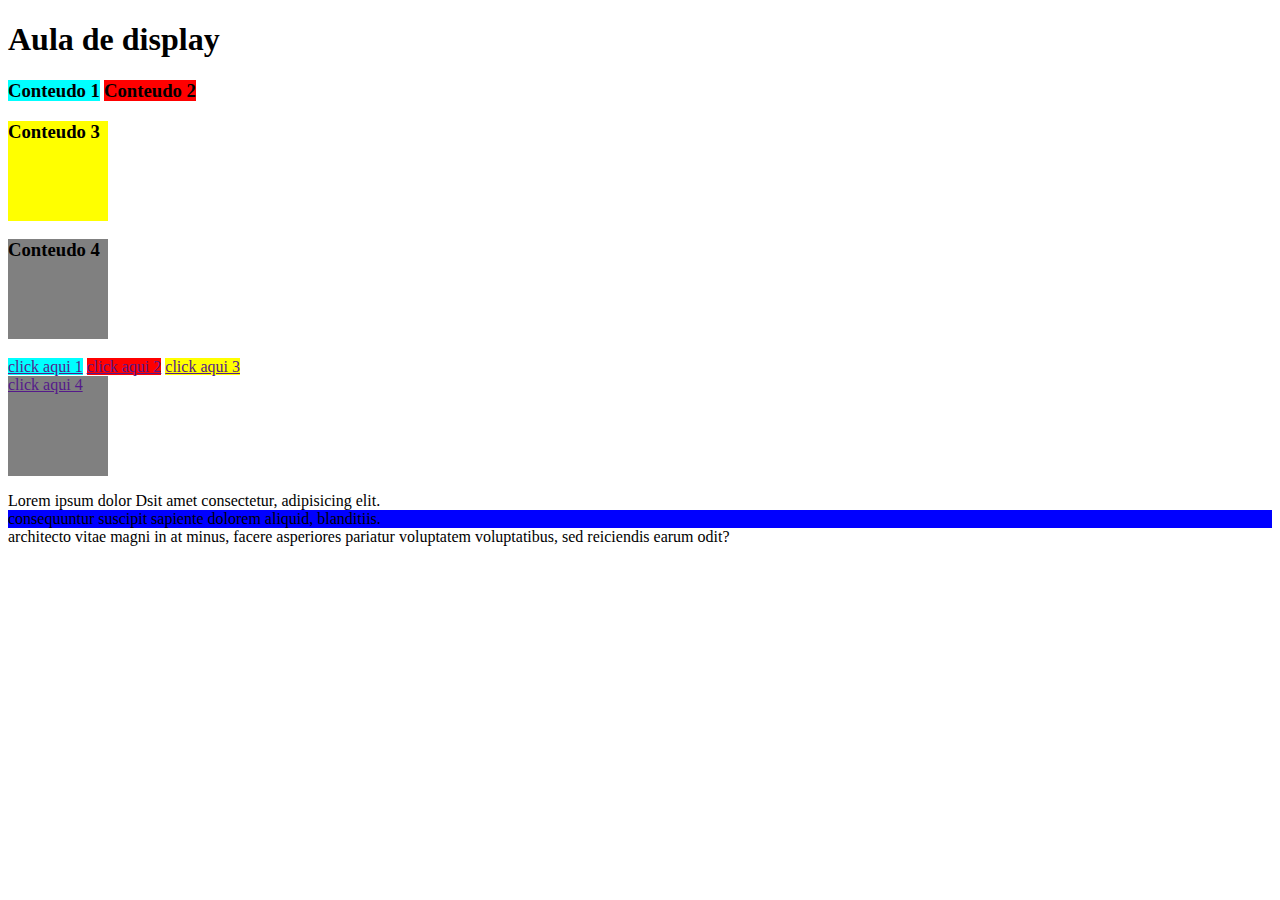
<file: index.htm>
<!DOCTYPE html>
<html lang="pt-br">
<head>
    <meta charset="UTF-8">
    <meta name="viewport" content="width=device-width, initial-scale=1.0">
    <title>Document</title>
    <style>
        .cor1{
            background-color: aqua;
            width: 100px;
            height: 100px;
            display: inline;
        }
        .cor2{
            background-color: red;
            width: 100px;
            height: 100px;
            display: inline;
        }
        .cor3{
            background-color: yellow;
            width: 100px;
            height: 100px;
        }
        .cor4{
            background-color: gray;
            width: 100px;
            height: 100px;
            display: block;
        }
        span{
            background-color: blue;
            display: block;
        }
    </style>
</head>
<body>
    <h1>Aula de display</h1>
    <h3 class="cor1">Conteudo 1</h3>
    <h3 class="cor2">Conteudo 2</h3>
    <h3 class="cor3">Conteudo 3</h3>
    <h3 class="cor4">Conteudo 4</h3>

    <a class="cor1" href="">click aqui 1</a>
    <a class="cor2" href="">click aqui 2</a>
    <a class="cor3" href="">click aqui 3</a>
    <a class="cor4" href="">click aqui 4</a>

    <p>Lorem ipsum dolor 
        Dsit amet consectetur, adipisicing elit. 
        <span> consequuntur suscipit sapiente dolorem aliquid, blanditiis.</span> architecto vitae magni in at minus, facere asperiores pariatur voluptatem voluptatibus, sed reiciendis earum odit?
    </p>


</body>
</html>
</file>
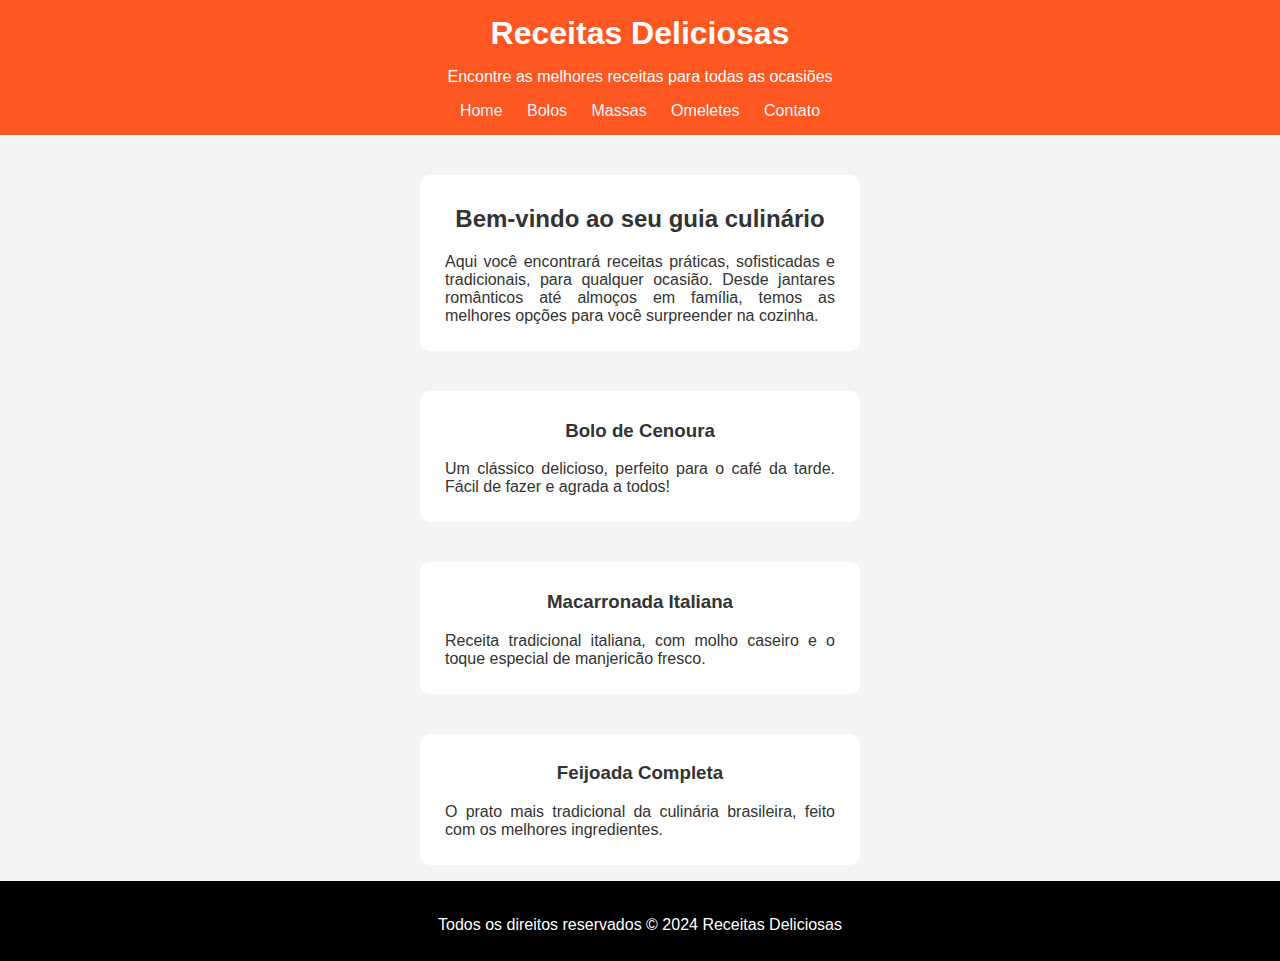
<file: index.html>
<!DOCTYPE html>
<html lang="pt-br">
  <head>
    <meta charset="UTF-8" />
    <meta name="viewport" content="width=device-width, initial-scale=1.0" />
    <title>Receitas Deliciosas</title>
    <link rel="stylesheet" href="style.css">
    
  </head>

  <body>
    <header>
      <h1>Receitas Deliciosas</h1>
      <p>Encontre as melhores receitas para todas as ocasiões</p>
      <nav>
        <a href="index.html">Home</a>
        <a href="bolo.html">Bolos</a>
        <a href="macarronada.html">Massas</a>
        <a href="omelete.html">Omeletes</a>
        <a href="formulario.html">Contato</a>
      </nav>
    </header>

    <main>
      <article class="artigo1" >
        <h2>Bem-vindo ao seu guia culinário</h2>
        <p class="intro">
          Aqui você encontrará receitas práticas, sofisticadas e tradicionais, para
          qualquer ocasião. Desde jantares românticos até almoços em família, temos
          as melhores opções para você surpreender na cozinha.
        </p>
      </article>
      
<div class="Conteudo"> 
      <article class="artigo2">
    <h3>Bolo de Cenoura</h3>
    <p>
      Um clássico delicioso, perfeito para o café da tarde. Fácil de
      fazer e agrada a todos!
    </p>
  </article>

  <article class="artigo3">
    <h3>Macarronada Italiana</h3>
    <p>
      Receita tradicional italiana, com molho caseiro e o toque
      especial de manjericão fresco.
    </p>
  </article>

  <article>
    <h3>Feijoada Completa</h3>
    <p>
      O prato mais tradicional da culinária brasileira, feito com os
      melhores ingredientes.
    </p>
  </article>       
 </div>
      
    </main>

    <footer>
      <p>Todos os direitos reservados &copy; 2024 Receitas Deliciosas</p>
    </footer>
  </body>
</html>
</file>
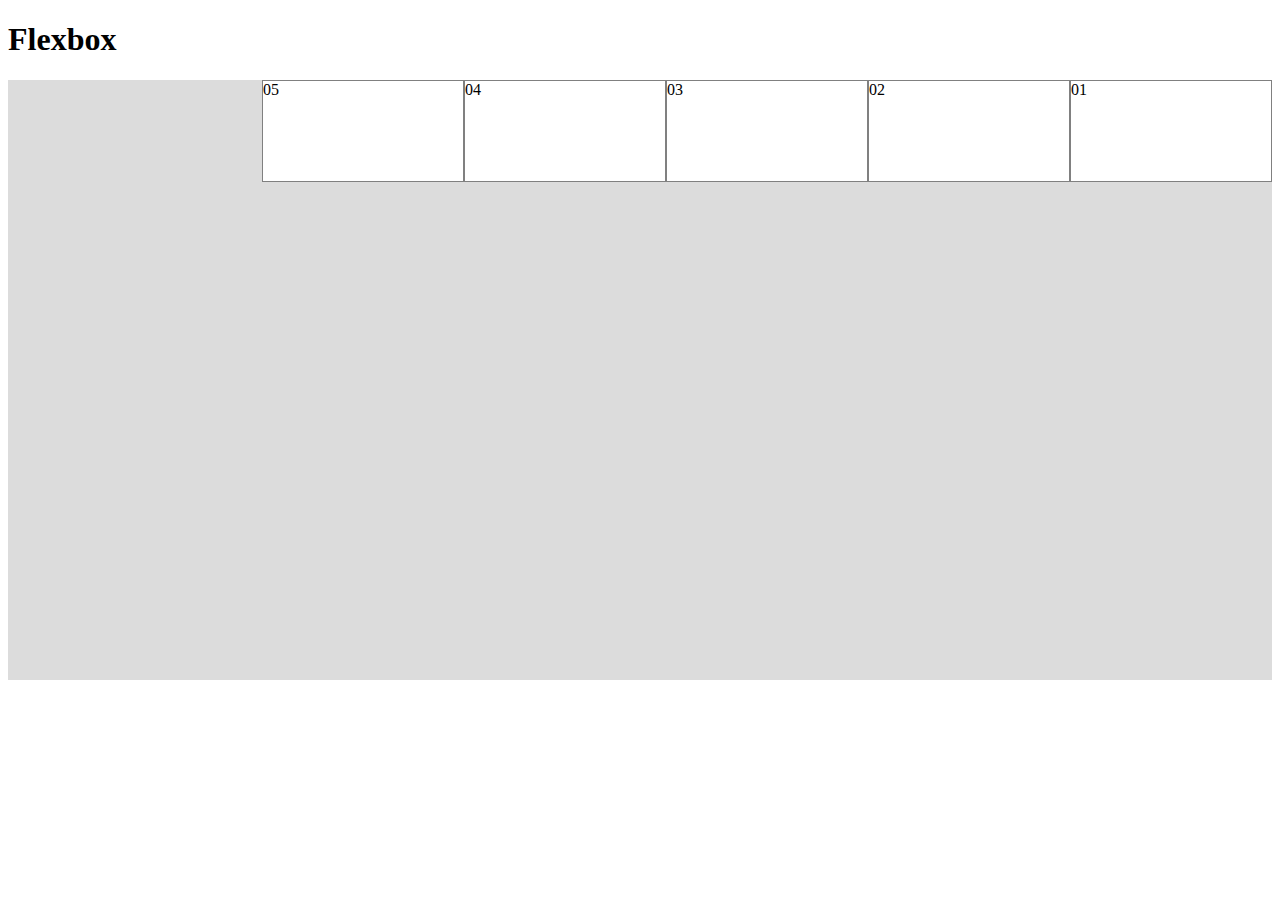
<file: aula-flex.html>
<!doctype html>
<html lang="pt-br">
	<head>
		<title>Flexbox - Flexible Box Layout</title>
		<meta charset="utf-8">

		<style type="text/css">
			
			#conteudo {
				background: #dcdcdc;
				height: 600px;
				display: flex;
                flex-direction: row-reverse;
                flex-wrap: nowrap;
    

				/*
				row|row-reverse|column|column-reverse 
				
				/* flex-direction: columns ; */
				*/
				/*
				nowrap|wrap|wrap-reverse
				
				flex-wrap: nowrap ;
				*/
				/*
				flex-start|flex-end|center|space-between|space-around
				
				justify-content: space-between ;
				*/
				/*
				stretch|center|flex-start|flex-end|baseline
				
				align-items:center;
				*/
			}

			.item {
				margin:10;
				background: white;
				border: 1px solid gray;
				height: 100px;
				width: 200px;
			}
			/*.ordem1{
				order: 1;
			}
			.ordem2{
				order: 2;
			}
			.ordem3{
				order:3;
			}
			.ordem4{
				order: 4;
			}

			.item1{
				flex-grow: 1;
			}
			.item2{
				flex-shrink: 3;
				flex-basis: 100;
			}
			*/
		</style>

	</head>

	<body>	

		<h1>Flexbox</h1>
		<div id="conteudo">
			<div class="item">01</div>
			<div class="item ">02</div>
			<div class="item">03</div>
			<div class="item ">04</div>
			<div class="item ">05</div>
		</div>

		
	</body>

</html>
</file>
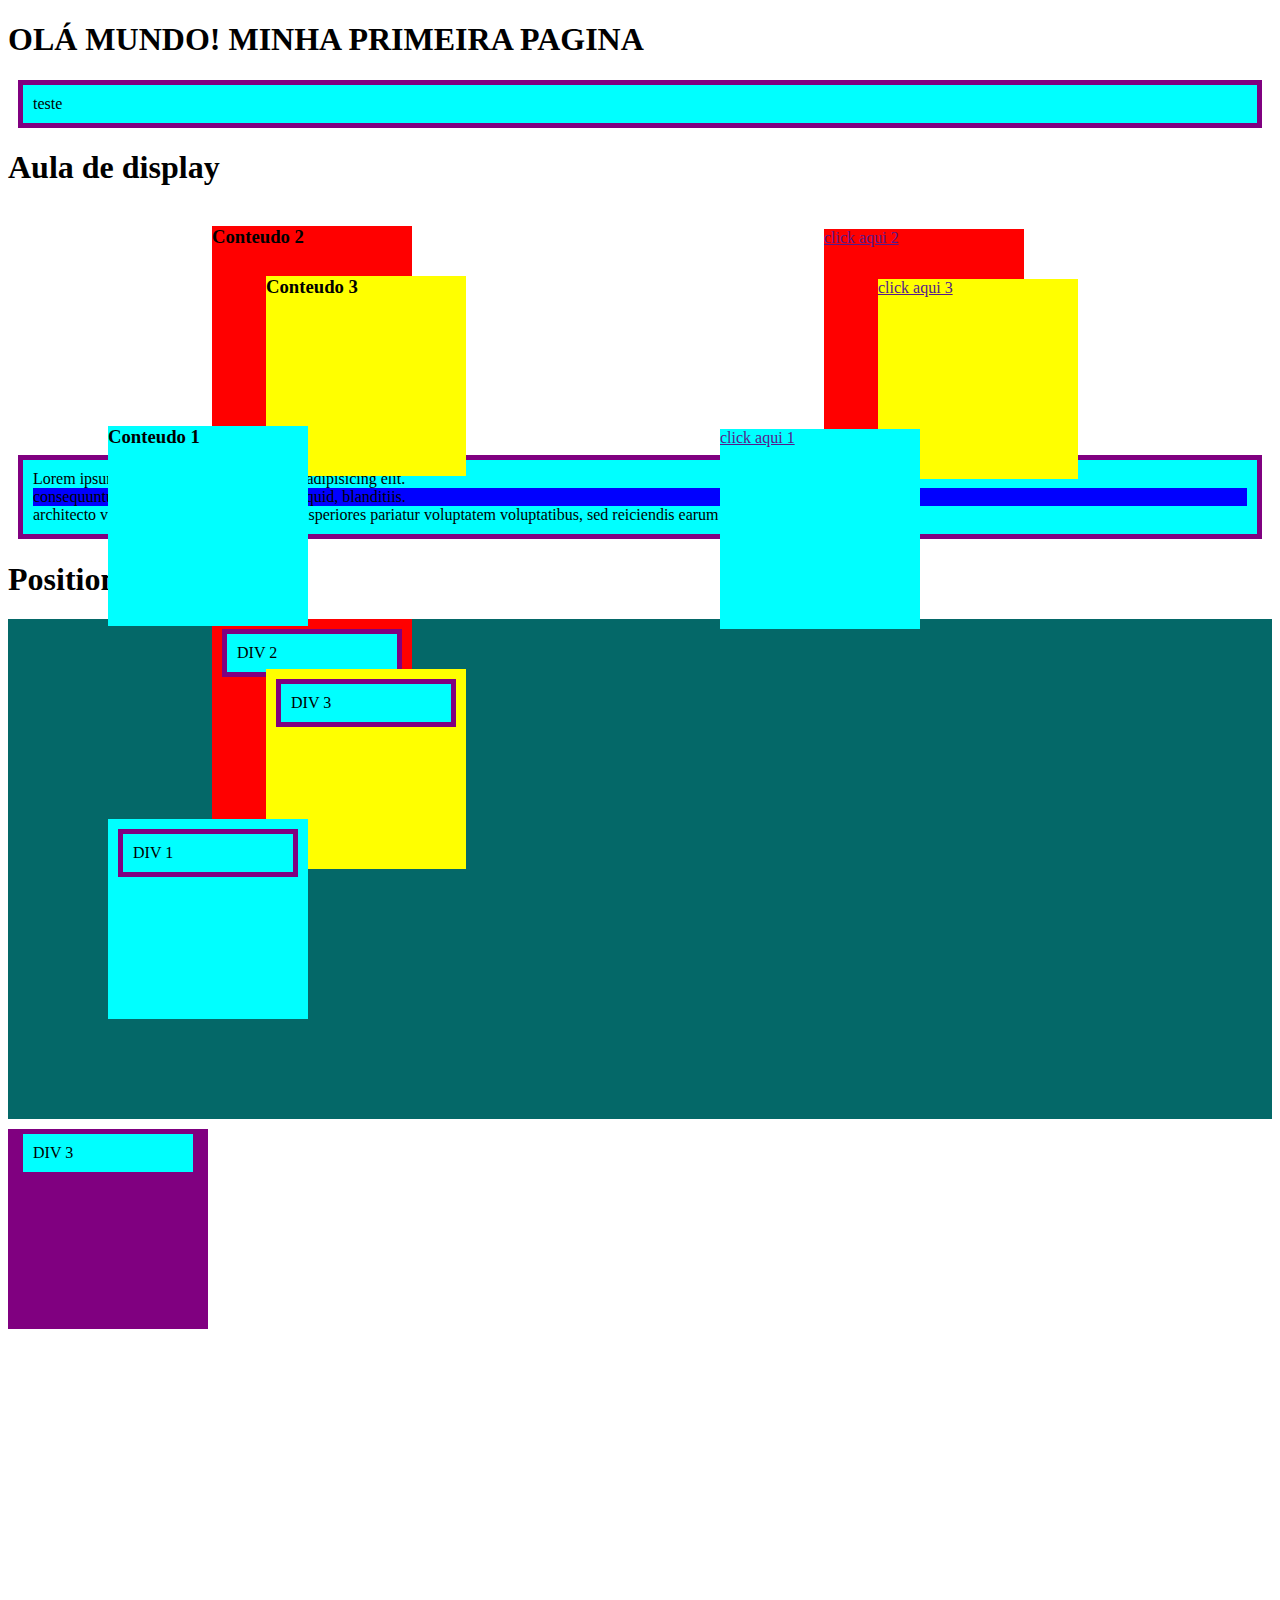
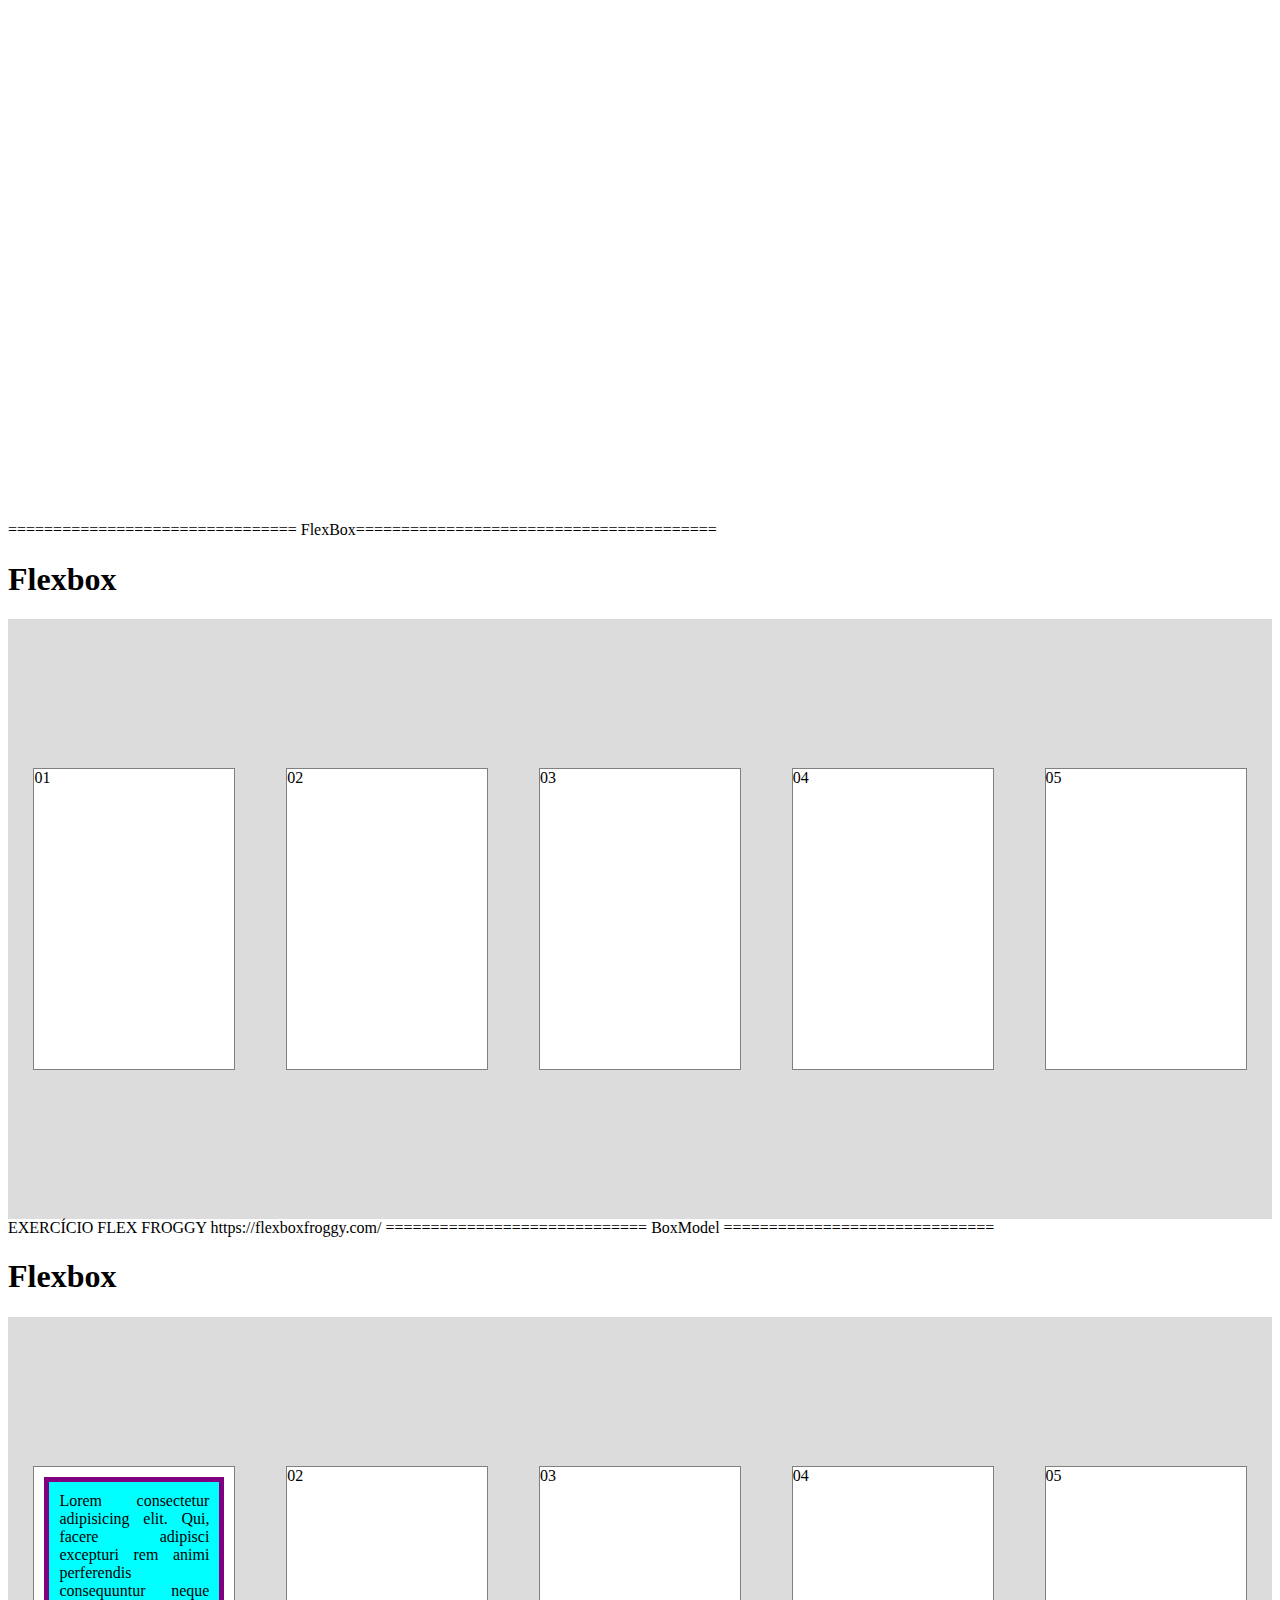
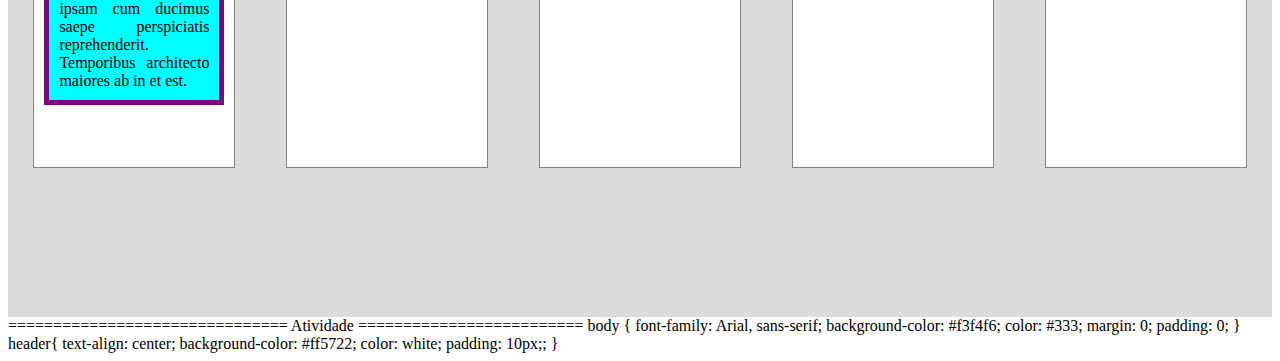
<file: eu.html>
<!DOCTYPE html>
<html lang="pt-br">
<head>
    <meta charset="UTF-8">
    <meta name="viewport" content="width=device-width, initial-scale=1.0">
    <title>AULA HTML</title>
</head>
<body>
    <h1>OLÁ MUNDO! MINHA PRIMEIRA PAGINA</h1>
    <p>teste</p>
    <!DOCTYPE html>
<html lang="pt-br">
<head>
    <meta charset="UTF-8">
    <meta name="viewport" content="width=device-width, initial-scale=1.0">
    <title>Document</title>
    <style>
        .cor1{
            background-color: aqua;
            width: 200px;
            height: 200px;
            display: inline-block;

            position: relative;
            top:200px; 
            bottom: ;
            left: 100px;
            right: ;
            z-index: 2;

        }
        .cor2{
            background-color: red;
            width: 200px;
            height: 200px;
            display: inline-block;

            position: relative;
            
        }
        .cor3{
            background-color: yellow;
            width: 200px;
            height: 200px;
            display: inline-block;
            position: relative;

            top:50px; 
            bottom: ;
            left: ;
            right:150px ;
            z-index: ;
        }
        .cor4{
            background-color: gray;
            width: 100px;
            height: 100px;
            display: none;
        }

        .cor5{
            background-color: purple;
            width: 200px;
            height: 200px;
            display: ;
            position: sticky;
            top: 0px;


        }
        span{
            background-color: blue;
            display: block;
            
        }
        .conteiner{
            background-color: rgb(4, 104, 104);
            height: 500px;
            position: relative;
        }
    </style>
</head>
<body>
    
    <h1>Aula de display</h1>
    <h3 class="cor1">Conteudo 1</h3>
    <h3 class="cor2">Conteudo 2</h3>
    <h3 class="cor3">Conteudo 3</h3>
    <h3 class="cor4">Conteudo 4</h3>

    <a class="cor1" href="">click aqui 1</a>
    <a class="cor2" href="">click aqui 2</a>
    <a class="cor3" href="">click aqui 3</a>
    <a class="cor4" href="">click aqui 4</a>

    <p>Lorem ipsum dolor 
        Dsit amet consectetur, adipisicing elit. 
        <span> consequuntur suscipit sapiente dolorem aliquid, blanditiis.</span> architecto vitae magni in at minus, facere asperiores pariatur voluptatem voluptatibus, sed reiciendis earum odit?
    </p>

    <h1>Position</h1>

    <div class="conteiner">
        <div class="cor1">
            <p>DIV 1</p>
        </div>
        <div class="cor2">
            <p>DIV 2</p>
        </div>
        <div class="cor3">
            <p>DIV 3</p>
        </div>
        

    </div>
    <div class="cor5">
        <p>DIV 3</p>
    </div>
    



    <br><br><br><br><br><br><br><br><br><br><br><br><br><br><br><br><br><br><br><br><br><br><br><br><br><br><br><br><br><br><br><br><br><br><br><br><br><br><br><br><br><br><br><br>
</body>
</html>

================================ FlexBox========================================


<!doctype html>
<html lang="pt-br">
	<head>
		<title>Flexbox - Flexible Box Layout</title>
		<meta charset="utf-8">

		<style type="text/css">
			
			#conteudo {
				background: #dcdcdc;
				height: 600px;
				display: ;

				/*
				row|row-reverse|column|column-reverse 
				
				flex-direction: row ;
				*/
				/*
				nowrap|wrap|wrap-reverse
				
				flex-wrap: nowrap ;
				*/
				/*
				flex-start|flex-end|center|space-between|space-around
				
				justify-content: space-between ;
				*/
				/*
				stretch|center|flex-start|flex-end|baseline
				
				align-items:center;
				*/
			}

			.item {
				margin:10;
				background: white;
				border: 1px solid gray;
				height: 100px;
				width: 200px;
			}
			/*.ordem1{
				order: 1;
			}
			.ordem2{
				order: 2;
			}
			.ordem3{
				order:3;
			}
			.ordem4{
				order: 4;
			}

			.item1{
				flex-grow: 1;
			}
			.item2{
				flex-shrink: 3;
				flex-basis: 100;
			}
			*/
		</style>

	</head>

	<body>	

		<h1>Flexbox</h1>
		<div id="conteudo">
			<div class="item">01</div>
			<div class="item ">02</div>
			<div class="item">03</div>
			<div class="item ">04</div>
			<div class="item ">05</div>
		</div>

		
	</body>

</html>

EXERCÍCIO FLEX FROGGY

https://flexboxfroggy.com/




============================= BoxModel ==============================


<!doctype html>
<html lang="pt-br">
	<head>
		<title>Flexbox - Flexible Box Layout</title>
		<meta charset="utf-8">

		<style type="text/css">
			
			#conteudo {
				background: #dcdcdc;
				height: 600px;
				display: flex;

				/*
				row|row-reverse|column|column-reverse 
				*/
				flex-direction: row;
				
				/*
				nowrap|wrap|wrap-reverse
				*/
				flex-wrap: wrap ;
				
				/*
				flex-start|flex-end|center|space-between|space-around
				*/
				justify-content:space-around;
				
				/*
				stretch|center|flex-start|flex-end|baseline
				*/
				align-items:center;

				/*stretch | flex-start | flex-end | center | space-between | space-around*/
				/*
				align-content:

				*/


				
			}

			.item {
				margin:10;
				background: white;
				border: 1px solid gray;
				height: 300px;
				width: 200px;
				padding: 0px;
				margin: 0px;
				
			}
			p{
				text-align: justify;
				background-color: aqua;
				padding: 10px;
				border: solid 5px purple;
				margin: 10px;
			}
			/*
				flex-grow
				flex-basis: auto;
				flex-shrink;
				flex-shrink
				flex-shrink

			*/
			/*.ordem1{
				order: 1;
			}
			.ordem2{
				order: 2;
			}
			.ordem3{
				order:3;
			}
			.ordem4{
				order: 4;
			}

			.item1{
				flex-grow: 1;
			}
			.item2{
				flex-shrink: 3;
				flex-basis: 100;
			}
			*/
		</style>

	</head>

	<body>	

		<h1>Flexbox</h1>
		<div id="conteudo">
			<div class="item">
				<p>Lorem  consectetur adipisicing elit. Qui, facere adipisci excepturi rem animi perferendis consequuntur neque ipsam cum ducimus saepe perspiciatis reprehenderit. Temporibus architecto maiores ab in et est.</p>
			</div>
			<div class="item ">02</div>
			<div class="item">03</div>
			<div class="item ">04</div>
			<div class="item ">05</div>
		</div>

		
	</body>

</html>





=============================== Atividade =========================
body {
  font-family: Arial, sans-serif;
  background-color: #f3f4f6;
  color: #333;
  margin: 0;
  padding: 0;
}
header{
  text-align: center;
  background-color: #ff5722;
  color: white;
  padding: 10px;;
}


</body>
</html>
</file>
<file: style.css>
*{
    
}
body{
    font-family: Arial, sans-serif;
    background-color: #f3f4f6;
    color: #333;
    margin: 0px;
    padding: 0px;
}
header{
    background-color: #ff5722 ;
    color: white;
    text-align: center;
    margin: 0px;
    padding: 15px;
}
h1{
    margin: 0px;
}
nav a{
    text-decoration: none;
    color: #f3f4f6;
    padding: 10px;
}
header p{
    margin: 16px;
}
article{
    background-color: white;
    border-radius: 10px;
    width:420px;
    padding: 10px;
    margin: auto;
    margin-top: 40px;
    text-align: center;
}

article p{
    text-align: justify;
    padding: 0 15px;
}
footer{
    background-color: black;
    height: 80px;
    color: white;
    text-align: center;
    
}
footer p{
    padding-top: 35px;
}

    .conteudo{ 
        display:flex;
        flex-wrap: wrap;
        justify content:space-around;
        align-items: flex-start;
    }

    a:hover{
        background-color: white;
        color(black);
        border-radius: 5px;
    }
    .paginaatual{
        background-color: #ff5722;
        border-radius: 5px;
    
    }
    *{
    
    }
    body{
        font-family: Arial, sans-serif;
        background-color: #f3f4f6;
        color: #333;
        margin: 0px;
        padding: 0px;
    }
    header{
        background-color: #ff5722 ;
        color: white;
        text-align: center;
        margin: 0px;
        padding: 15px;
    }
    h1{
        margin: 0px;
    }
    nav a{
        text-decoration: none;
        color: #f3f4f6;
        padding: 10px;
    }
    header p{
        margin: 16px;
    }
    article{
        background-color: white;
        border-radius: 10px;
        width:420px;
        padding: 10px;
        margin: auto;
        margin-top: 40px;
        text-align: center;
    }
    
    article p{
        text-align: justify;
        padding: 0 15px;
    }
    footer{
        background-color: black;
        height: 80px;
        color: white;
        text-align: center;
        
    }
    footer p{
        padding-top: 35px;
    }
    
    .conteudo{
        display: flex;
        flex-wrap: wrap;
        justify-content:flex-start;
        align-items:flex-start;
    }
    
    a:hover{
        background-color: #f3f4f6;
        color: black;
        border-radius: 5px;
    }
    
    .paginaAtual{
        background-color: #d16645;
        border-radius: 5px;
    }
    
    input:focus, .artigo1:hover{
        background-color: aqua;
    }
    
    .artigo1:hover{
        width: 500px;
        transition: 1s;
    }

    .artigo3:hover {
        background-color: #f3f4f6;
        color: #f3f4f6;
        background-position: top right;
        background-image: url('https://www.sabornamesa.com.br/media/k2/items/cache/b5b56b2ae93d3dc958cf0c21c9383b18_XL.jpg')
    }   
    
    .artigo2:hover{
        background-color: white;
        color: #f3f4f6;
        background-position: top right;
        background-image: url('https://th.bing.com/th/id/R.ae0f7f6d6d6b465c52345273bf7b90ba?rik=eBcN9OIa9meAoQ&riu=http%3a%2f%2fwebamilanesa.com.br%2fwp-content%2fuploads%2f2012%2f12%2fbolo-de-cenoura.jpg&ehk=I0j%2fLi7zhP48Qwhn3O2gDYlaNsAGkpW%2fkHc%2f3MxADSg%3d&risl=&pid=ImgRaw&r=0');
            background-size: cover;
     
        
        
    }
    
    @media (max-width:800px) and (orientation:portrait){
        
        header{
            background-color: aquamarine;
            color: black;
            display: none;
        }
        
    }
    
    @media (max-width:800px) and (orientation:landscape){
        
        header{
            background-color: aquamarine;
            color: black;
        }
        
    }
</file>
